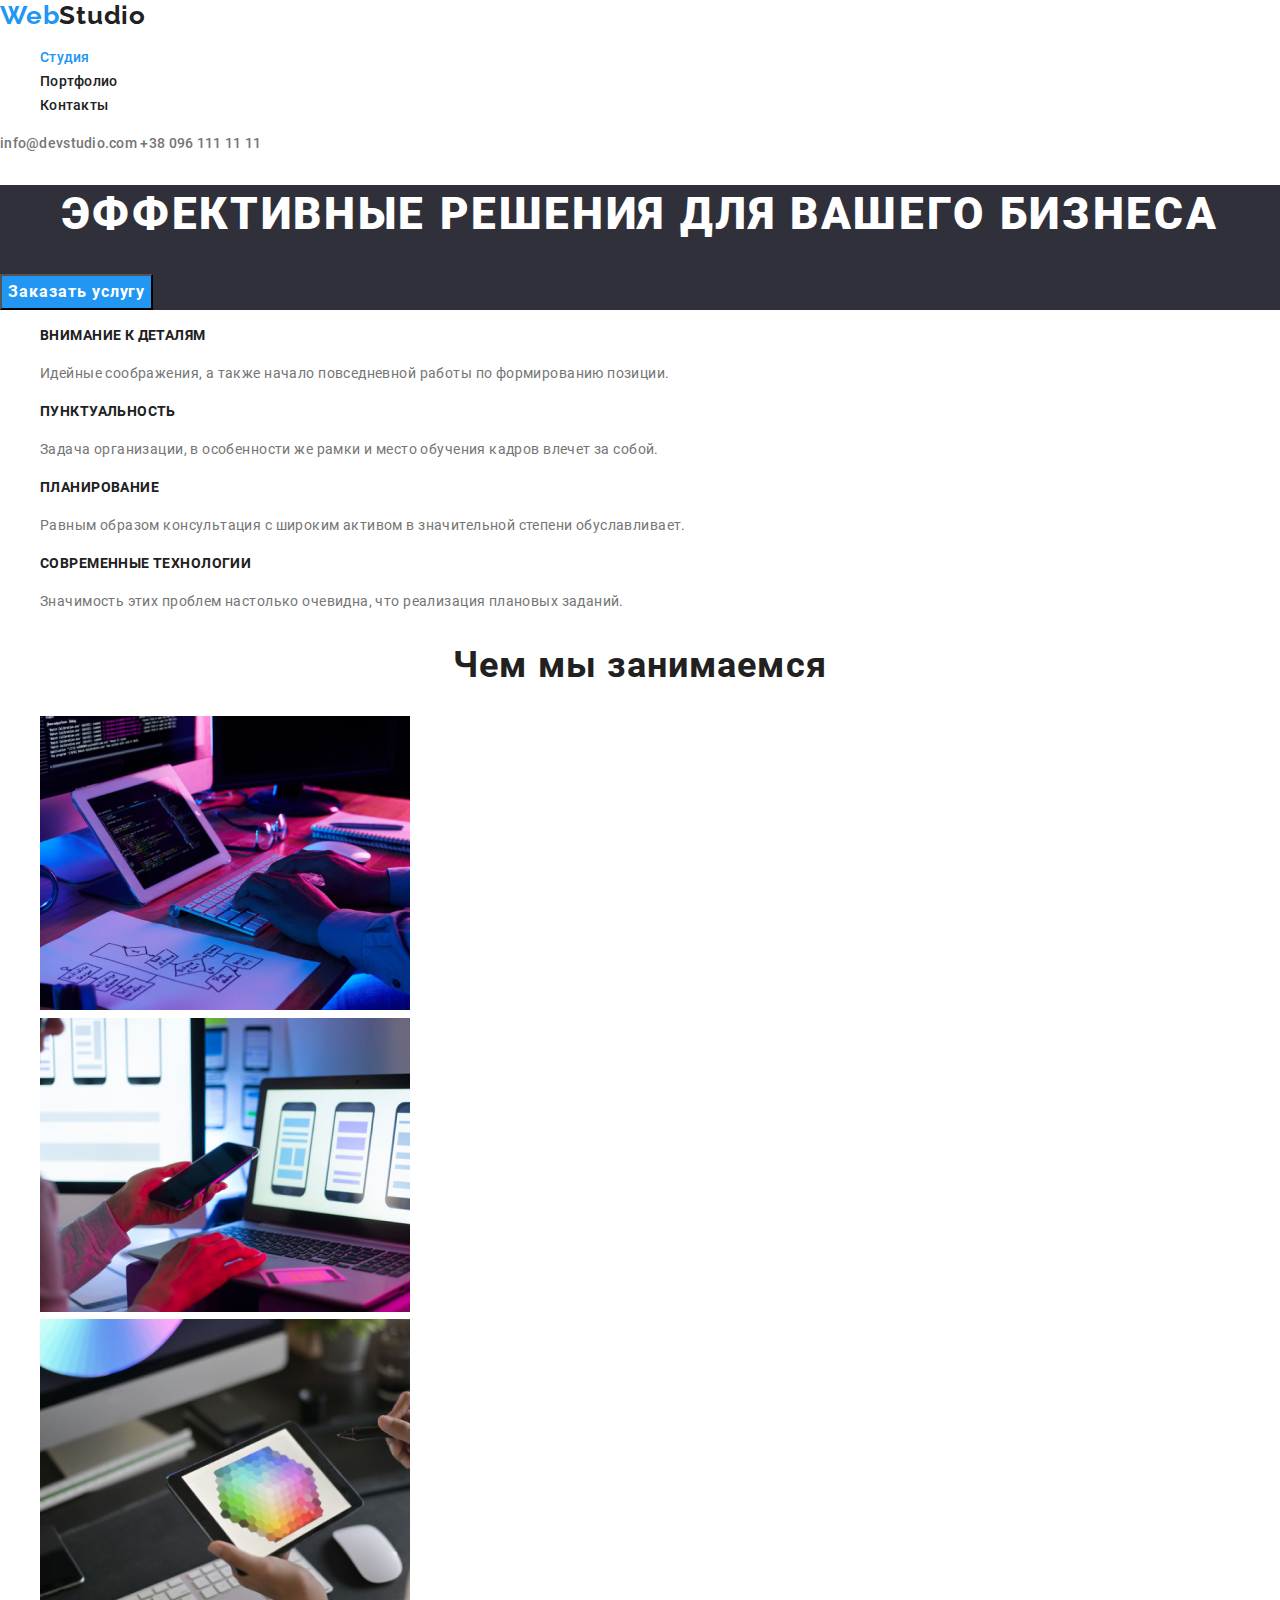
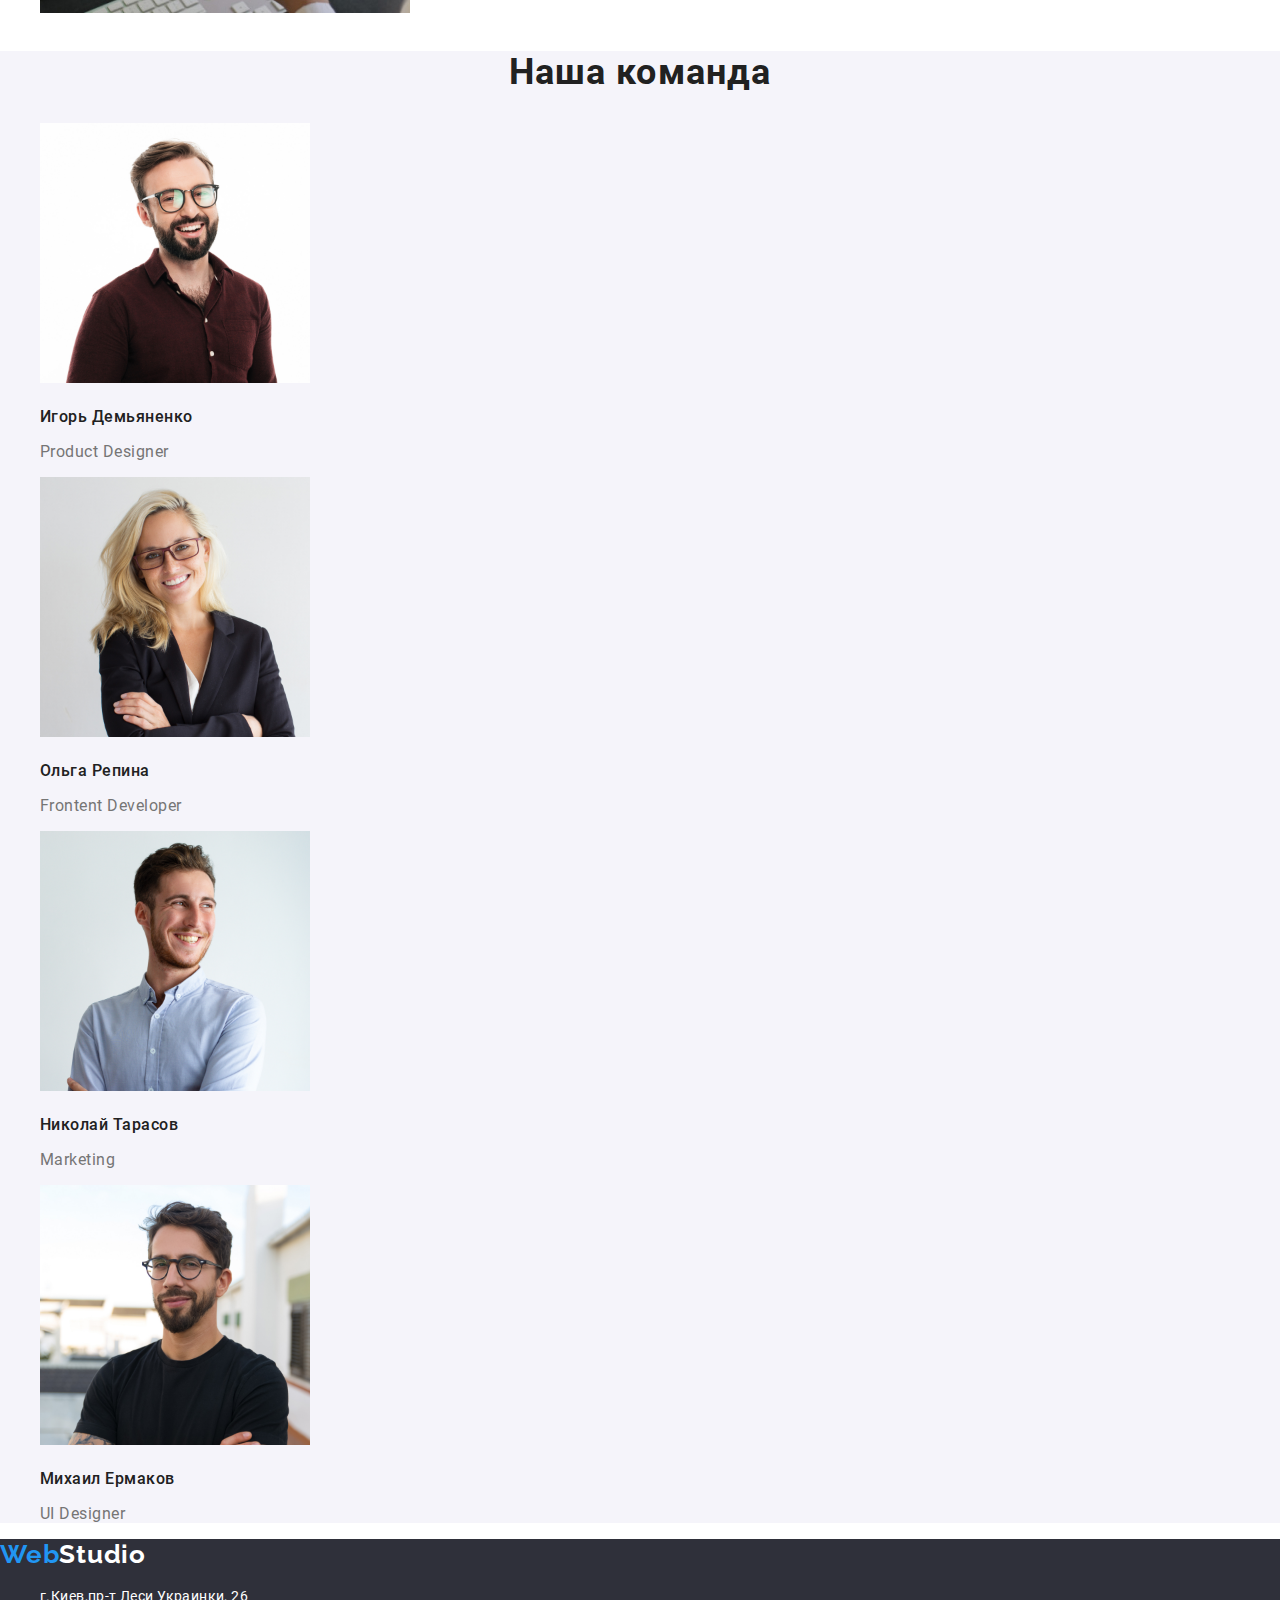
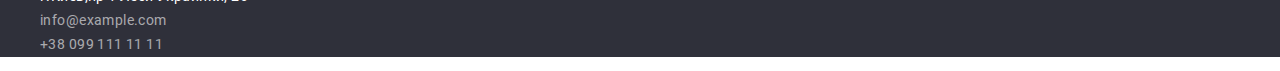
<file: index.html>
<!DOCTYPE html>
<html lang="ru">
  <head>
    <meta charset="UTF-8" />
    <meta name="viewport" content="width=device-width, initial-scale=1.0" />
    <title>Document</title>
    <link
      href="https://fonts.googleapis.com/css2?family=Raleway:wght@700&display=swap"
      rel="stylesheet"
    />
    <link
      rel="stylesheet"
      href="https://cdnjs.cloudflare.com/ajax/libs/modern-normalize/1.0.0/modern-normalize.min.css"
    />
    <link rel="stylesheet" href="./css/styles.css" />
  </head>
  <body>
    <header>
      <nav>
        <a class="header-logo" href="./index.html" lang="en">
          <span class="web-logo">Web</span>Studio
        </a>
        <ul>
          <li class="menu-item">
            <a href="./index.html" class="link current">Студия</a>
          </li>
          <li class="menu-item">
            <a href="./portfolio.html" class="link">Портфолио</a>
          </li>
          <li class="menu-item"><a href="" class="link">Контакты</a></li>
        </ul>
      </nav>
      <address>
        <a class="link header-conect" href="mailto:info@devstudio.com"
          >info@devstudio.com</a
        >
        <a class="link header-conect" href="tel:+380961111111"
          >+38 096 111 11 11</a
        >
      </address>
    </header>
    <main>
      <section class="dark-bg">
        <h1 class="page-title">ЭФФЕКТИВНЫЕ РЕШЕНИЯ ДЛЯ ВАШЕГО БИЗНЕСА</h1>
        <button class="btn" type="button">Заказать услугу</button>
      </section>
      <section>
        <h2 hidden>Наши преимущества</h2>
        <ul>
          <li class="list-item">
            <b class="point">ВНИМАНИЕ К ДЕТАЛЯМ</b>
            <p class="text">
              Идейные соображения, а также начало повседневной работы по
              формированию позиции.
            </p>
          </li>
          <li class="list-item">
            <b class="point">ПУНКТУАЛЬНОСТЬ</b>
            <p class="text">
              Задача организации, в особенности же рамки и место обучения кадров
              влечет за собой.
            </p>
          </li>
          <li class="list-item">
            <b class="point">ПЛАНИРОВАНИЕ</b>
            <p class="text">
              Равным образом консультация с широким активом в значительной
              степени обуславливает.
            </p>
          </li>
          <li class="list-item">
            <b class="point">СОВРЕМЕННЫЕ ТЕХНОЛОГИИ</b>
            <p class="text">
              Значимость этих проблем настолько очевидна, что реализация
              плановых заданий.
            </p>
          </li>
        </ul>
      </section>

      <section>
        <h2 class="section-title">Чем мы занимаемся</h2>
        <ul>
          <li class="img-item">
            <img src="./img/img1.jpg" alt="верстка" width="370" height="294" />
          </li>
          <li class="img-item">
            <img
              src="./img/img2.jpg"
              alt="мобильное приложение"
              width="370"
              height="294"
            />
          </li>
          <li class="img-item">
            <img src="./img/img3.jpg" alt="дизайн" width="370" height="294" />
          </li>
        </ul>
      </section>
      <section class="creamy-bg">
        <h2 class="section-title">Наша команда</h2>
        <ul>
          <li class="team-item">
            <img
              src="./img/foto1.jpg"
              alt="Игорь Демьяненко"
              width="270"
              height="260"
            />
            <p class="team">Игорь Демьяненко</p>
            <p class="profession" lang="en">Product Designer</p>
          </li>
          <li class="team-item">
            <img
              src="./img/foto2.jpg"
              alt="Ольга Репина"
              width="270"
              height="260"
            />
            <p class="team">Ольга Репина</p>
            <p class="profession" lang="en">Frontent Developer</p>
          </li>
          <li class="team-item">
            <img
              src="./img/foto3.jpg"
              alt="Николай Тарасов"
              width="270"
              height="260"
            />
            <p class="team">Николай Тарасов</p>
            <p class="profession" lang="en">Marketing</p>
          </li>
          <li class="team-item">
            <img
              src="./img/foto4.jpg"
              alt="Михаил Ермаков"
              width="270"
              height="260"
            />
            <p class="team">Михаил Ермаков</p>
            <p class="profession" lang="en">UI Designer</p>
          </li>
        </ul>
      </section>
    </main>
    <footer class="dark-bg">
      <a href="./index.html" class="link">
        <span class="footer-logo" lang="en">
          <span class="web-logo">Web</span>Studio
        </span>
      </a>
      <address>
        <ul>
          <li class="footer-item">
            <a href="" class="link footer-town"
              >г.Киев,пр-т Леси Украинки, 26</a
            >
          </li>
          <li class="footer-item">
            <a href="mailto:info@example.com" class="link footer-conect"
              >info@example.com</a
            >
          </li>
          <li class="footer-item">
            <a href="tel:+380961111111" class="link footer-conect"
              >+38 099 111 11 11</a
            >
          </li>
        </ul>
      </address>
    </footer>
  </body>
</html>
</file>
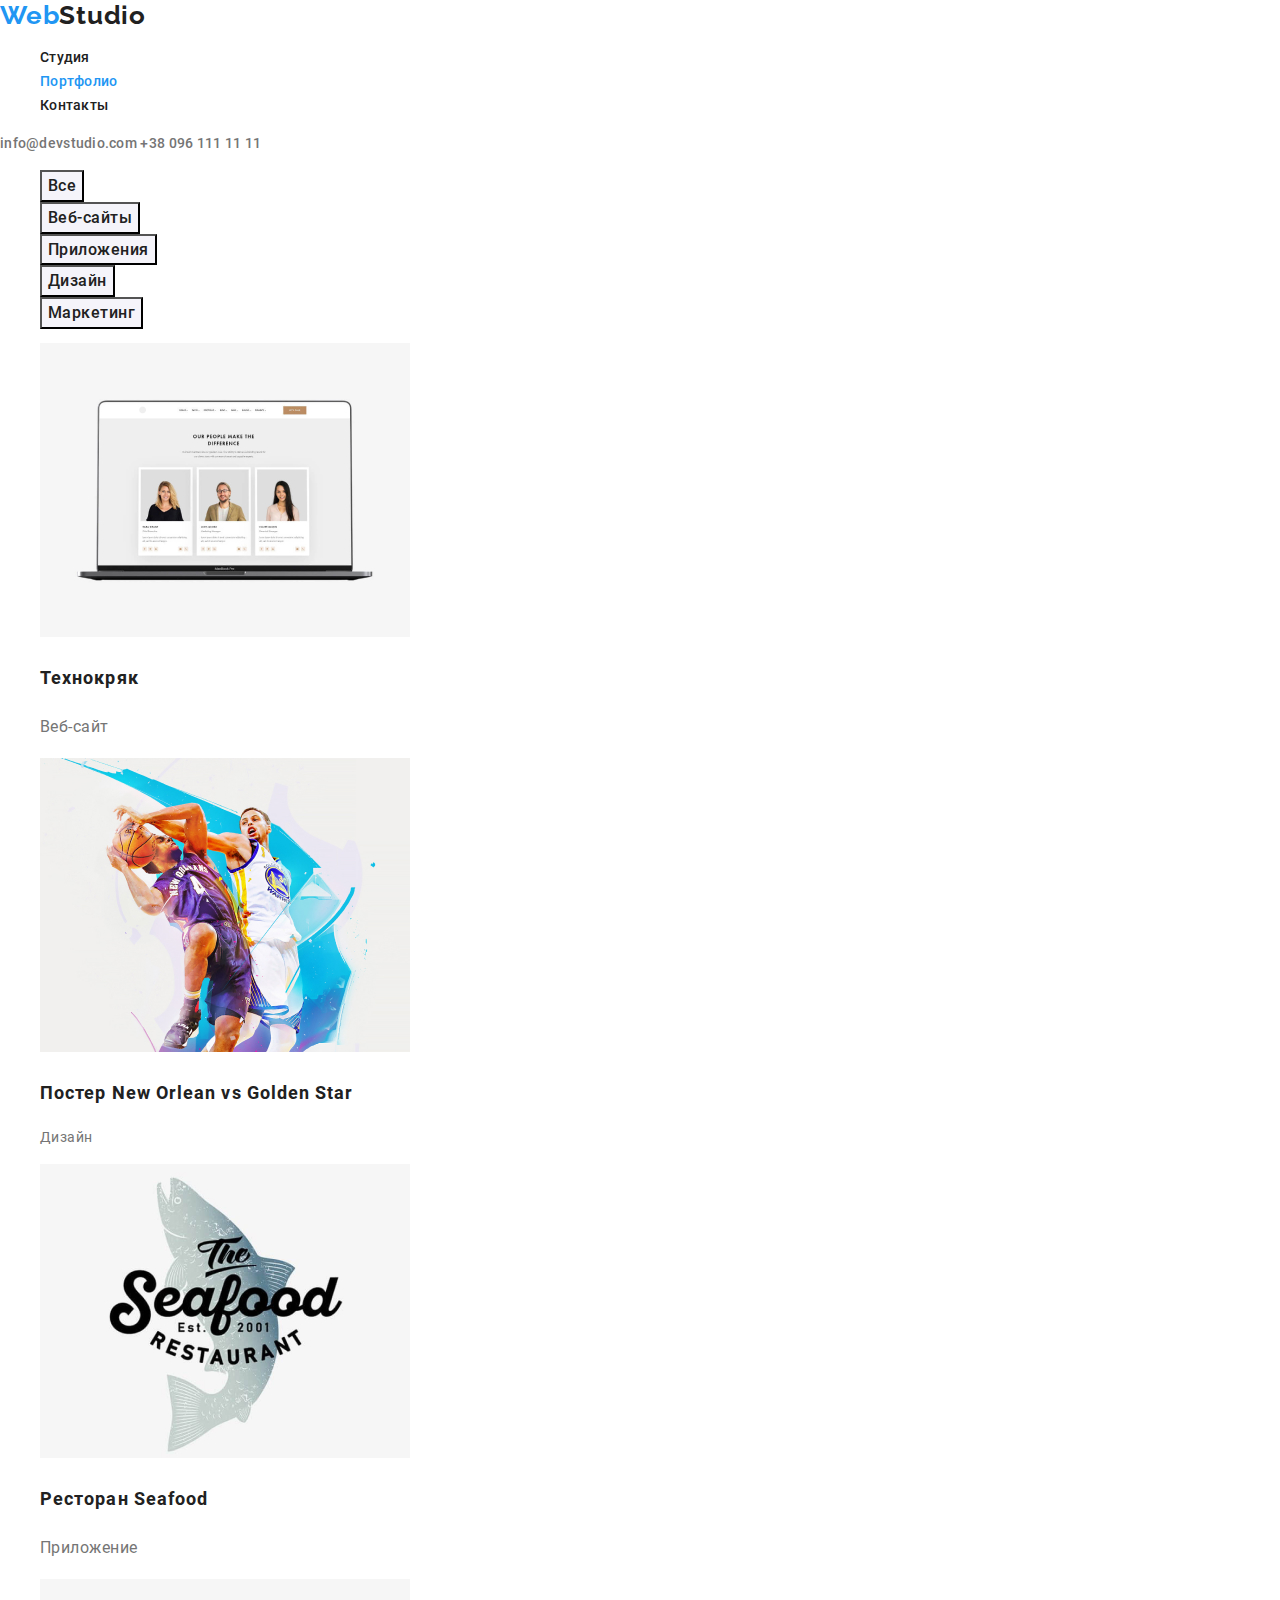
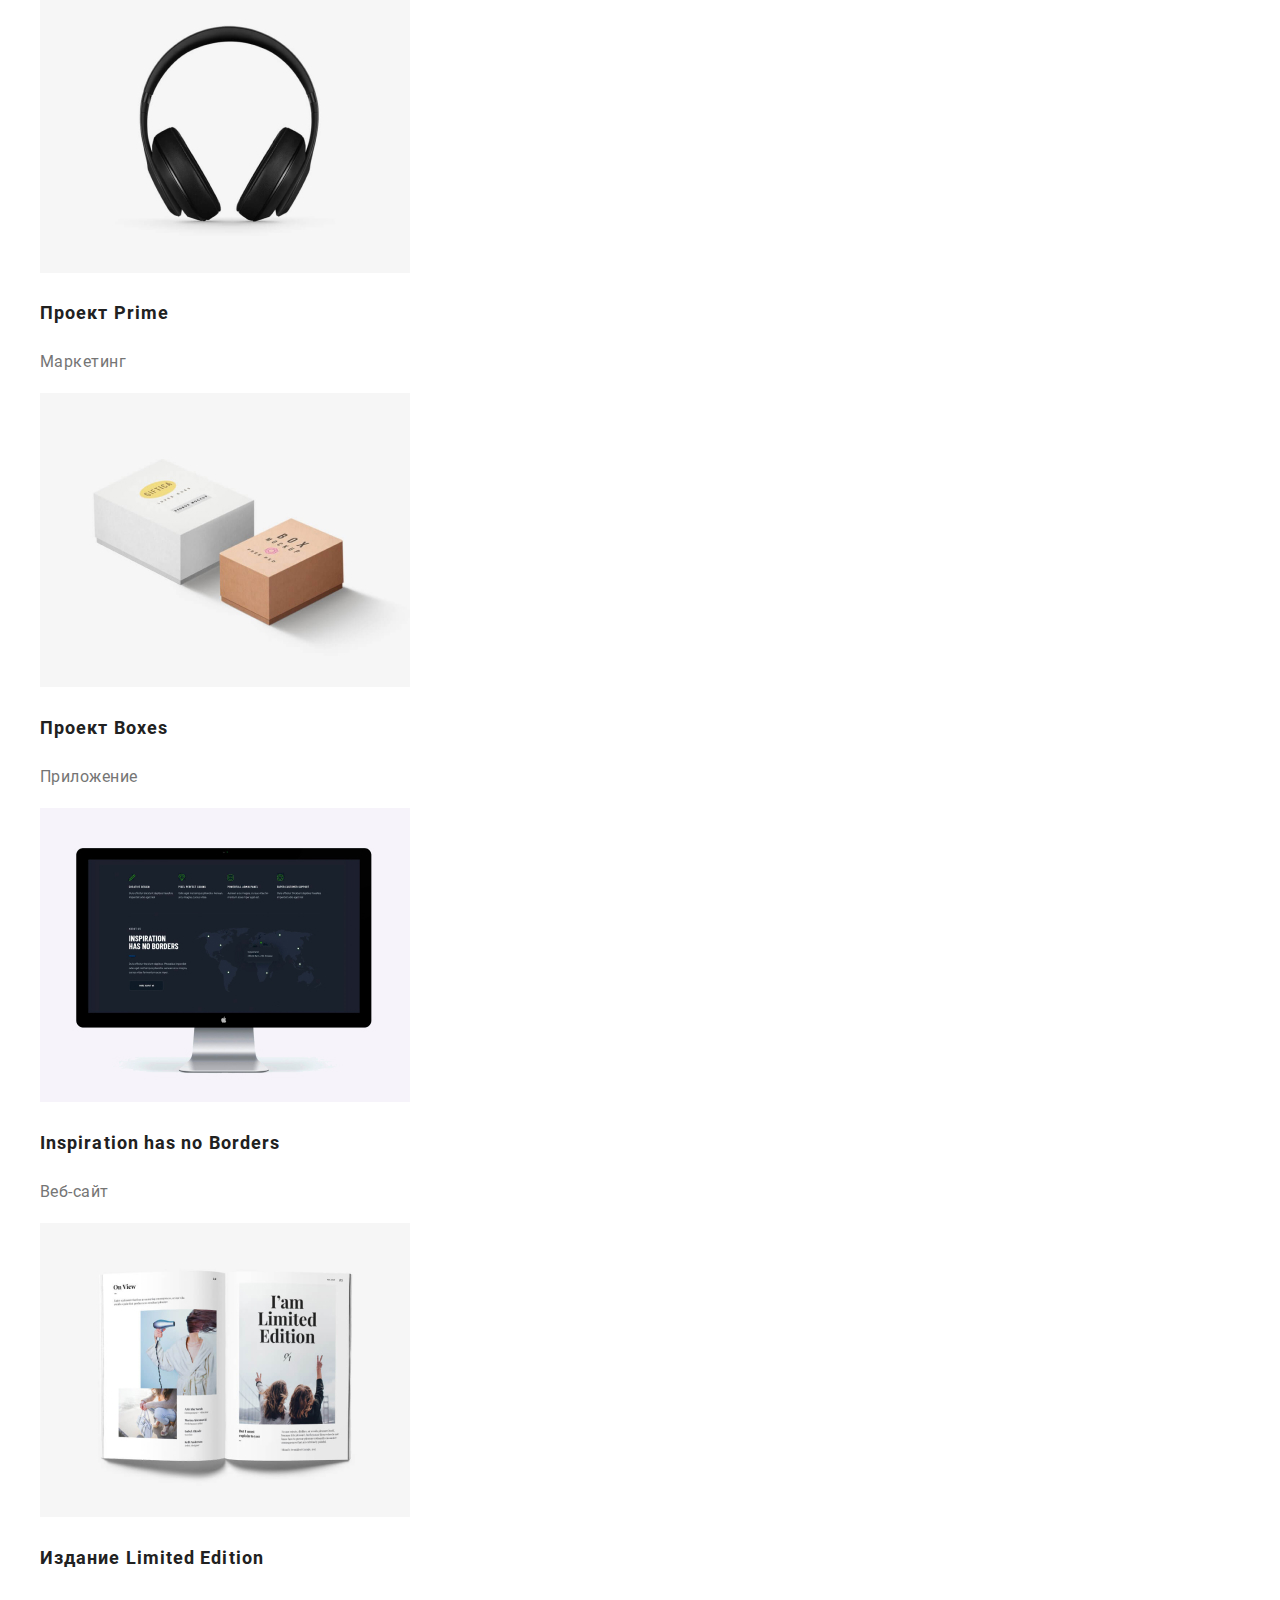
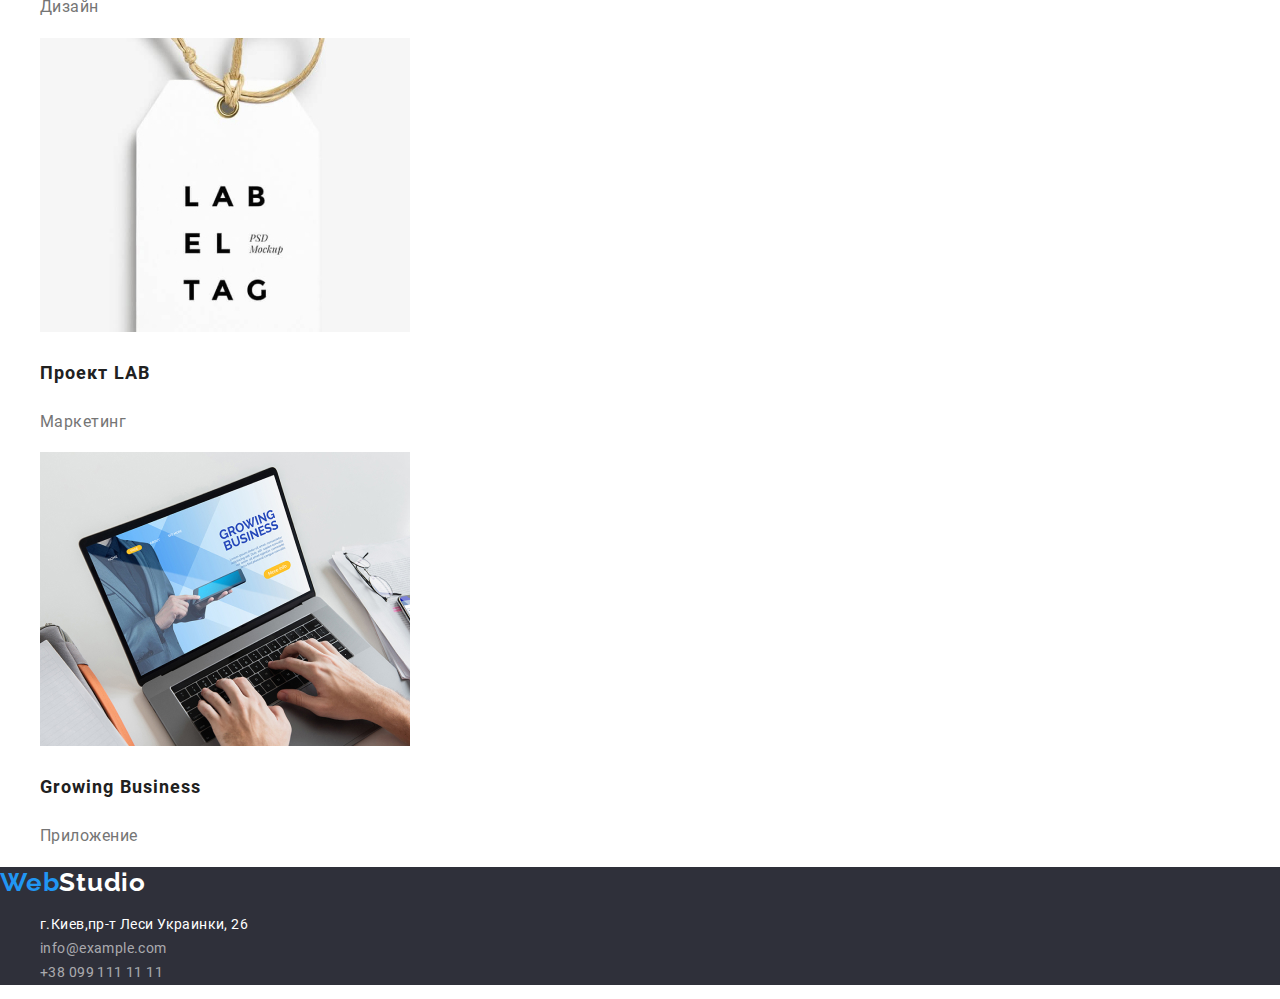
<file: portfolio.html>
<!DOCTYPE html>
<html lang="ru">
  <head>
    <meta charset="UTF-8" />
    <meta name="viewport" content="width=device-width, initial-scale=1.0" />
    <title>Document</title>
    <link
      href="https://fonts.googleapis.com/css2?family=Raleway:wght@700&display=swap"
      rel="stylesheet"
    />
    <link
      rel="stylesheet"
      href="https://cdnjs.cloudflare.com/ajax/libs/modern-normalize/1.0.0/modern-normalize.min.css"
    />
    <link rel="stylesheet" href="./css/styles.css" />
  </head>
  <body>
    <header>
      <nav>
        <a class="header-logo" href="./index.html" lang="en">
          <span class="web-logo">Web</span>Studio
        </a>
        <ul>
          <li class="menu-item">
            <a class="link" href="./index.html">Студия</a>
          </li>
          <li class="menu-item">
            <a class="link current" href="./portfolio.html">Портфолио</a>
          </li>
          <li class="menu-item"><a class="link" href="">Контакты</a></li>
        </ul>
      </nav>
      <address>
        <a class="link header-conect" href="mailto:info@devstudio.com"
          >info@devstudio.com</a
        >
        <a class="link header-conect" href="tel:+380961111111"
          >+38 096 111 11 11</a
        >
      </address>
    </header>
    <main>
      <section>
        <h1 hidden>Портфолио</h1>
        <ul>
          <li class="btn-item">
            <button class="btn-portfolio" type="button">Все</button>
          </li>

          <li class="btn-item">
            <button class="btn-portfolio" type="button">Веб-сайты</button>
          </li>

          <li class="btn-item">
            <button class="btn-portfolio" type="button">Приложения</button>
          </li>

          <li class="btn-item">
            <button class="btn-portfolio" type="button">Дизайн</button>
          </li>

          <li class="btn-item">
            <button class="btn-portfolio" type="button">Маркетинг</button>
          </li>
        </ul>
        <ul>
          <li class="portfolio-item">
            <img
              src="./img/imgportf1.jpg"
              alt="Технокряк"
              width="370"
              height="294"
            />
            <h2 class="portfolio-label">Технокряк</h2>
            <p class="discription">Веб-сайт</p>
          </li>
          <li class="portfolio-item">
            <img
              src="./img/imgportf2.jpg"
              alt="Постер"
              width="370"
              height="294"
            />
            <h2 class="portfolio-label">
              Постер
              <span lang="en">New Orlean vs Golden Star</span>
            </h2>
            <p>Дизайн</p>
          </li>
          <li class="portfolio-item">
            <img
              src="./img/imgportf3.jpg"
              alt="Ресторан"
              width="370"
              height="294"
            />
            <h2 class="portfolio-label">
              Ресторан
              <span lang="en">Seafood</span>
            </h2>
            <p class="discription">Приложение</p>
          </li class="portfolio-item">
          <li class="portfolio-item">
            <img
              src="./img/imgportf4.jpg"
              alt="Наушники"
              width="370"
              height="294"
            />
            <h2 class="portfolio-label">
              Проект
              <span lang="en">Prime</span>
            </h2>
            <p class="discription">Маркетинг</p>
          </li>
          <li class="portfolio-item">
            <img
              src="./img/imgportf5.jpg"
              alt="коробки"
              width="370"
              height="294"
            />
            <h2 class="portfolio-label">
              Проект
              <span lang="en">Boxes</span>
            </h2>
            <p class="discription">Приложение</p>
          </li>
          <li class="portfolio-item">
            <img src="./img/imgportf6.jpg" alt="Мак" width="370" height="294" />
            <h2 class="portfolio-label" lang="en">Inspiration has no Borders</h2>
            <p class="discription">Веб-сайт</p>
          </li>
          <li class="portfolio-item">
            <img
              src="./img/imgportf7.jpg"
              alt="Издание"
              width="370"
              height="294"
            />
            <h2 class="portfolio-label">
              Издание
              <span lang="en">Limited Edition</span>
            </h2>
            <p class="discription">Дизайн</p>
          </li>
          <li class="portfolio-item">
            <img
              src="./img/imgportf8.jpg"
              alt="Бирка"
              width="370"
              height="294"
            />
            <h2 class="portfolio-label">
              Проект
              <span lang="en">LAB</span>
            </h2>
            <p class="discription">Маркетинг</p>
          </li>
          <li class="portfolio-item">
            <img
              src="./img/imgportf9.jpg"
              alt="Руки на клаве"
              width="370"
              height="294"
            />
            <h2 class="portfolio-label" lang="en">Growing Business</h2>
            <p class="discription">Приложение</p>
          </li>
        </ul>
      </section>
    </main>
    <footer class="dark-bg">
      <a class="link" href="">
        <span class="footer-logo" lang="en">
          <span class="web-logo">Web</span>Studio
        </span>
      </a>
      <address>
        <ul>
          <li class="footer-item">
            <a class="link footer-town" href=""
              >г.Киев,пр-т Леси Украинки, 26</a
            >
          </li>
          <li class="footer-item">
            <a class="link footer-conect" href="mailto:info@example.com"
              >info@example.com</a
            >
          </li>
          <li class="footer-item">
            <a class="link footer-conect" href="tel:+380961111111"
              >+38 099 111 11 11</a
            >
          </li>
        </ul>
      </address>
    </footer>
  </body>
</html>
</file>
<file: css/styles.css>
/* roboto-regular - latin_cyrillic */
@font-face {
  font-family: 'Roboto';
  font-style: normal;
  font-weight: 400;
  src: url('../fonts/roboto-v20-latin_cyrillic-regular.eot'); /* IE9 Compat Modes */
  src: local('Roboto'), local('Roboto-Regular'),
    url('../fonts/roboto-v20-latin_cyrillic-regular.eot?#iefix')
      format('embedded-opentype'),
    url('../fonts/roboto-v20-latin_cyrillic-regular.woff2') format('woff2'),
    url('../fonts/roboto-v20-latin_cyrillic-regular.woff') format('woff'),
    url('../fonts/roboto-v20-latin_cyrillic-regular.ttf') format('truetype'),
    url('../fonts/roboto-v20-latin_cyrillic-regular.svg#Roboto') format('svg'); /* Legacy iOS */
}
/* roboto-500 - latin_cyrillic */
@font-face {
  font-family: 'Roboto';
  font-style: normal;
  font-weight: 500;
  src: url('../fonts/roboto-v20-latin_cyrillic-500.eot'); /* IE9 Compat Modes */
  src: local('Roboto Medium'), local('Roboto-Medium'),
    url('../fonts/roboto-v20-latin_cyrillic-500.eot?#iefix')
      format('embedded-opentype'),
    url('../fonts/roboto-v20-latin_cyrillic-500.woff2') format('woff2'),
    url('../fonts/roboto-v20-latin_cyrillic-500.woff') format('woff'),
    url('../fonts/roboto-v20-latin_cyrillic-500.ttf') format('truetype'),
    url('../fonts/roboto-v20-latin_cyrillic-500.svg#Roboto') format('svg'); /* Legacy iOS */
}
/* roboto-700 - latin_cyrillic */
@font-face {
  font-family: 'Roboto';
  font-style: normal;
  font-weight: 700;
  src: url('../fonts/roboto-v20-latin_cyrillic-700.eot'); /* IE9 Compat Modes */
  src: local('Roboto Bold'), local('Roboto-Bold'),
    url('../fonts/roboto-v20-latin_cyrillic-700.eot?#iefix')
      format('embedded-opentype'),
    url('../fonts/roboto-v20-latin_cyrillic-700.woff2') format('woff2'),
    url('../fonts/roboto-v20-latin_cyrillic-700.woff') format('woff'),
    url('../fonts/roboto-v20-latin_cyrillic-700.ttf') format('truetype'),
    url('../fonts/roboto-v20-latin_cyrillic-700.svg#Roboto') format('svg'); /* Legacy iOS */
}
/* roboto-900 - latin_cyrillic */
@font-face {
  font-family: 'Roboto';
  font-style: normal;
  font-weight: 900;
  src: url('../fonts/roboto-v20-latin_cyrillic-900.eot'); /* IE9 Compat Modes */
  src: local('Roboto Black'), local('Roboto-Black'),
    url('../fonts/roboto-v20-latin_cyrillic-900.eot?#iefix')
      format('embedded-opentype'),
    url('../fonts/roboto-v20-latin_cyrillic-900.woff2') format('woff2'),
    url('../fonts/roboto-v20-latin_cyrillic-900.woff') format('woff'),
    url('../fonts/roboto-v20-latin_cyrillic-900.ttf') format('truetype'),
    url('../fonts/roboto-v20-latin_cyrillic-900.svg#Roboto') format('svg'); /* Legacy iOS */
}
:root {
  --main-text-cl: #757575;
  --accent-cl: #2196f3;
  --black: #212121;
  --grey: rgba(255, 255, 255, 0.6);
  --white: #ffffff;
  --dark-bg: #2f303a;
  --creamy: #f5f4fa;
}
body {
  font-family: Roboto, sans-serif;
  font-size: 14px;
  line-height: 1.71;
  letter-spacing: 0.03em;
  color: var(--main-text-cl);
}
.link {
  font-style: normal;
  text-decoration: none;
  font-weight: 500;
  font-size: 14px;
  line-height: 1.14;
  letter-spacing: 0.02em;
  color: var(--black);
}
.current {
  color: var(--accent-cl);
}
.link:hover,
.link:focus {
  color: var(--accent-cl);
}
.header-logo {
  font-family: Raleway, sans-serif;
  text-decoration: none;
  font-style: normal;
  font-weight: bold;
  font-size: 26px;
  line-height: 1.19;
  letter-spacing: 0.03em;
  color: var(--black);
}
.web-logo {
  color: var(--accent-cl);
}
.menu-item {
  list-style: none;
}
.header-conect {
  color: var(--main-text-cl);
}
.page-title {
  font-family: Roboto, sans-serif;
  font-weight: 900;
  font-size: 44px;
  line-height: 1.36;
  text-align: center;
  letter-spacing: 0.06em;
  text-transform: uppercase;
  color: var(--white);
}
.btn {
  font-family: Roboto, sans-serif;
  font-weight: bold;
  font-size: 16px;
  line-height: 1.87;
  align-items: center;
  text-align: center;
  letter-spacing: 0.06em;
  color: var(--white);
  background-color: var(--accent-cl);
}
.point {
  font-family: Roboto, sans-serif;
  font-style: normal;
  font-weight: bold;
  font-size: 14px;
  line-height: 1.14;
  text-transform: uppercase;
  color: var(--black);
}
.text {
  color: var(--main-text-cl);
}
.list-item {
  list-style: none;
}
.section-title {
  font-family: Roboto, sans-serif;
  font-weight: 700;
  font-size: 36px;
  line-height: 1.167;
  text-align: center;
  letter-spacing: 0.03em;
  color: var(--black);
}
.img-item {
  list-style: none;
}
.team {
  font-style: normal;
  font-weight: 500;
  font-size: 16px;
  line-height: 1.187;
  letter-spacing: 0.03em;
  color: var(--black);
}
.team-item {
  list-style: none;
}
.profession {
  font-style: normal;
  font-weight: normal;
  font-size: 16px;
  line-height: 1.187;
  letter-spacing: 0.03em;
  color: var(--main-text-cl);
}
.footer-logo {
  font-family: Raleway;
  font-style: normal;
  font-weight: bold;
  font-size: 26px;
  line-height: 1.19;
  letter-spacing: 0.03em;
  color: var(--white);
}
.footer-town {
  font-weight: normal;
  line-height: 1.71;
  letter-spacing: 0.03em;
  color: var(--white);
}
.footer-conect {
  font-weight: normal;
  line-height: 1.71;
  letter-spacing: 0.03em;
  color: var(--grey);
}
.footer-item {
  list-style: none;
}

.btn-portfolio {
  font-style: normal;
  font-weight: 500;
  font-size: 16px;
  line-height: 1.62;
  text-align: center;
  letter-spacing: 0.03em;
  color: var(--black);
  background-color: var(--creamy);
  cursor: pointer;
}
.btn-item {
  list-style: none;
}
.btn-portfolio:hover,
.btn-portfolio:focus {
  color: var(--white);
  background-color: var(--accent-cl);
}
.portfolio-item {
  list-style: none;
}
.portfolio-label {
  font-weight: bold;
  font-size: 18px;
  line-height: 2;
  letter-spacing: 0.06em;
  color: var(--black);
}
.discription {
  font-weight: normal;
  font-size: 16px;
  line-height: 1.87;
  letter-spacing: 0.03em;
  color: var(--main-text-cl);
}
.dark-bg {
  background-color: var(--dark-bg);
}
.creamy-bg {
  background-color: var(--creamy);
}
</file>
